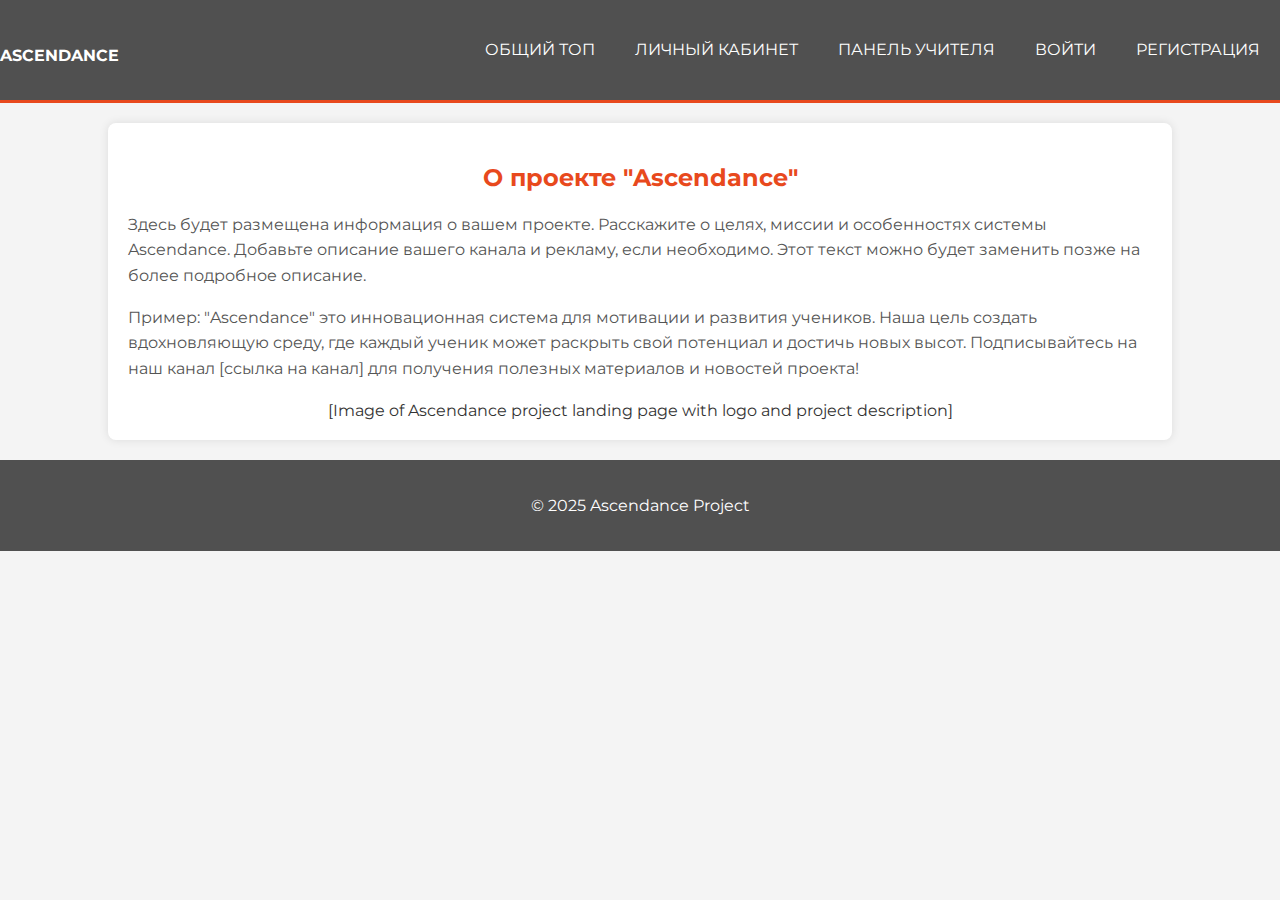
<file: index.html>
<!DOCTYPE html>
<html lang="ru">
<head>
    <meta charset="UTF-8">
    <meta name="viewport" content="width=device-width, initial-scale=1.0">
    <title>Ascendance Project</title>
    <link rel="stylesheet" href="styles.css">
</head>
<body>
    <header>
        <h1><a href="?page=index">Ascendance</a></h1>
        <nav>
            <ul>
                <li><a href="?page=top">Общий Топ</a></li>
                <li><a href="?page=student_panel">Личный кабинет</a></li>
                <li><a href="?page=teacher_panel">Панель Учителя</a></li>
                <li><a href="?page=login">Войти</a></li>
                <li><a href="?page=register">Регистрация</a></li>
            </ul>
        </nav>
    </header>

    <section id="main-content" class="container">
        <h2>О проекте "Ascendance"</h2>
        <p>Здесь будет размещена информация о вашем проекте. Расскажите о целях, миссии и особенностях системы Ascendance. Добавьте описание вашего канала и рекламу, если необходимо. Этот текст можно будет заменить позже на более подробное описание.</p>
        <p>Пример: "Ascendance" это инновационная система для мотивации и развития учеников. Наша цель создать вдохновляющую среду, где каждый ученик может раскрыть свой потенциал и достичь новых высот. Подписывайтесь на наш канал [ссылка на канал] для получения полезных материалов и новостей проекта!</p>
        <div class="image-container">
            [Image of Ascendance project landing page with logo and project description]
        </div>
    </section>

    <footer>
        <p>© 2025 Ascendance Project</p>
    </footer>
</body>
</html>
</file>
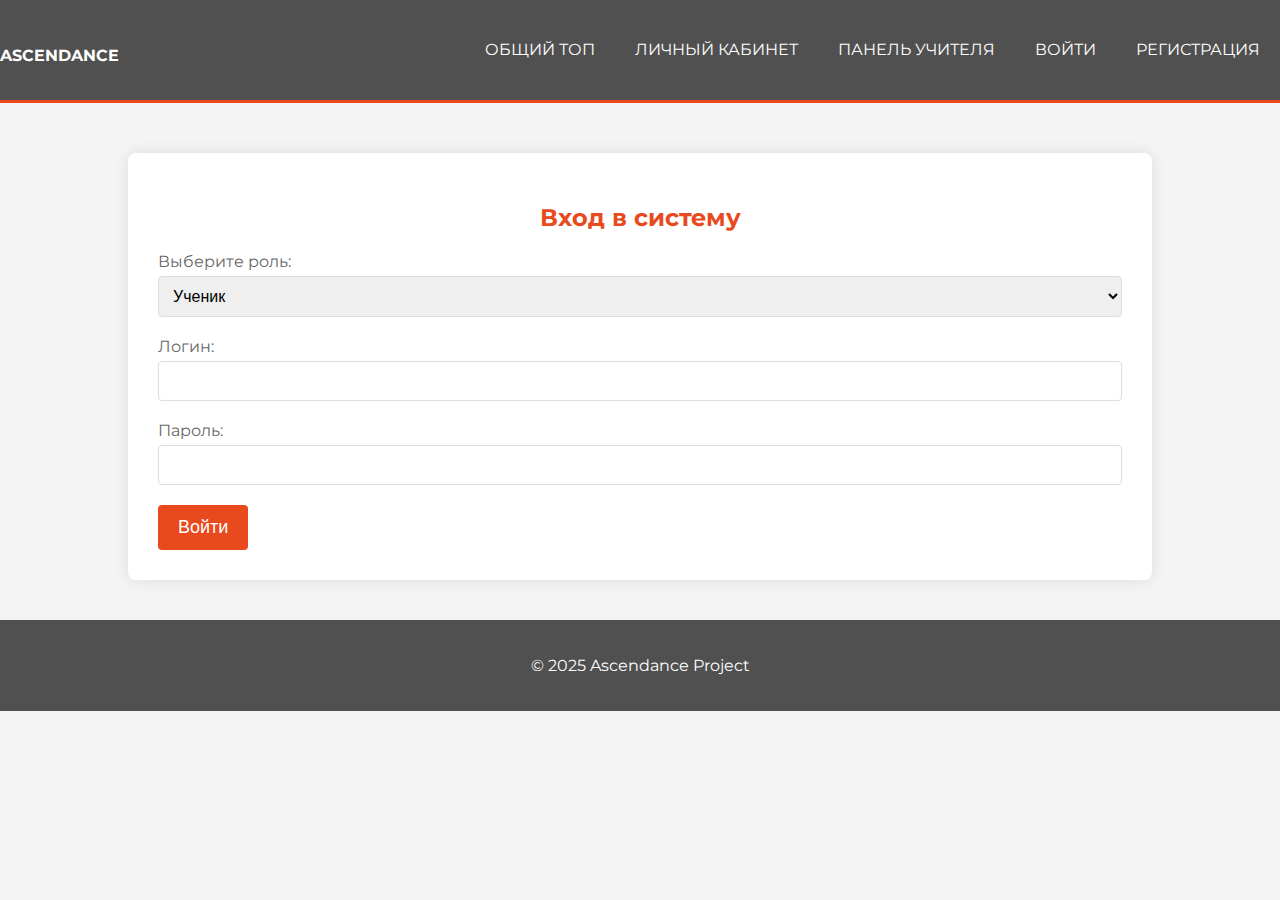
<file: login.html>
<!DOCTYPE html>
<html lang="ru">
<head>
    <meta charset="UTF-8">
    <meta name="viewport" content="width=device-width, initial-scale=1.0">
    <title>Вход в Ascendance</title>
    <link rel="stylesheet" href="styles.css">
</head>
<body>
    <header>
        <h1><a href="?page=index">Ascendance</a></h1>
        <nav>
            <ul>
                <li><a href="?page=top">Общий Топ</a></li>
                <li><a href="?page=student_panel">Личный кабинет</a></li>
                <li><a href="?page=teacher_panel">Панель Учителя</a></li>
                <li><a href="?page=login">Войти</a></li>
                <li><a href="?page=register">Регистрация</a></li>
            </ul>
        </nav>
    </header>

    <section class="container">
        <form id="loginForm">
            <h2>Вход в систему</h2>
            <div class="form-group">
                <label for="role">Выберите роль:</label>
                <select id="role" name="role">
                    <option value="student">Ученик</option>
                    <option value="teacher">Учитель</option>
                </select>
            </div>
            <div class="form-group teacher-fields" style="display: none;">
                <label for="lastName">Фамилия:</label>
                <input type="text" id="lastName" name="lastName">
            </div>
             <div class="form-group teacher-fields" style="display: none;">
                <label for="firstName">Имя:</label>
                <input type="text" id="firstName" name="firstName">
            </div>
            <div class="form-group teacher-fields" style="display: none;">
                <label for="middleName">Отчество:</label>
                <input type="text" id="middleName" name="middleName">
            </div>
            <div class="form-group">
                <label for="login">Логин:</label>
                <input type="text" id="login" name="login" required>
            </div>
            <div class="form-group">
                <label for="password">Пароль:</label>
                <input type="password" id="password" name="password" required>
            </div>
            <button type="submit" class="button-primary">Войти</button>
             <div id="loginMessage" class="message" style="display:none; margin-top: 10px;"></div>
        </form>
    </section>

    <footer>
        <p>© 2025 Ascendance Project</p>
    </footer>

    <script>
        document.getElementById('role').addEventListener('change', function() {
            var teacherFields = document.querySelectorAll('.teacher-fields');
            if (this.value === 'teacher') {
                teacherFields.forEach(field => field.style.display = 'block');
            } else {
                teacherFields.forEach(field => field.style.display = 'none');
            }
        });

        document.getElementById('loginForm').addEventListener('submit', function(event) {
            event.preventDefault();
            var formData = new FormData(this);
            var role = formData.get('role');
            var login = formData.get('login');
            var password = formData.get('password');
            var firstName = formData.get('firstName'); // Получаем имя учителя
            var lastName = formData.get('lastName'); // Получаем фамилию учителя
            var middleName = formData.get('middleName'); // Получаем отчество учителя

            var payload = {
                role: role,
                login: login,
                password: password,
                firstName: firstName, // Передаем имя учителя
                lastName: lastName, // Передаем фамилию учителя
                middleName: middleName // Передаем отчество учителя
            };

            google.script.run
                .withSuccessHandler(function(response) {
                    var messageDiv = document.getElementById('loginMessage');
                    messageDiv.textContent = response.message;
                    messageDiv.style.display = 'block';
                    if (response.success) {
                        if (response.role === 'teacher') {
                            // *** Сохраняем ФИО учителя в localStorage при успешном входе учителя
                            localStorage.setItem('teacherFullName', response.teacherName);
                            window.location.href = '?page=teacher_panel';
                        } else {
                            window.location.href = '?page=student_panel&login=' + login;
                        }
                    }
                })
                .withFailureHandler(function(err) {
                    var messageDiv = document.getElementById('loginMessage');
                    messageDiv.textContent = "Ошибка входа: " + err.message;
                    messageDiv.style.display = 'block';
                    console.error(err);
                })
                .loginUser(payload);
        });
    </script>
</body>
</html>
</file>
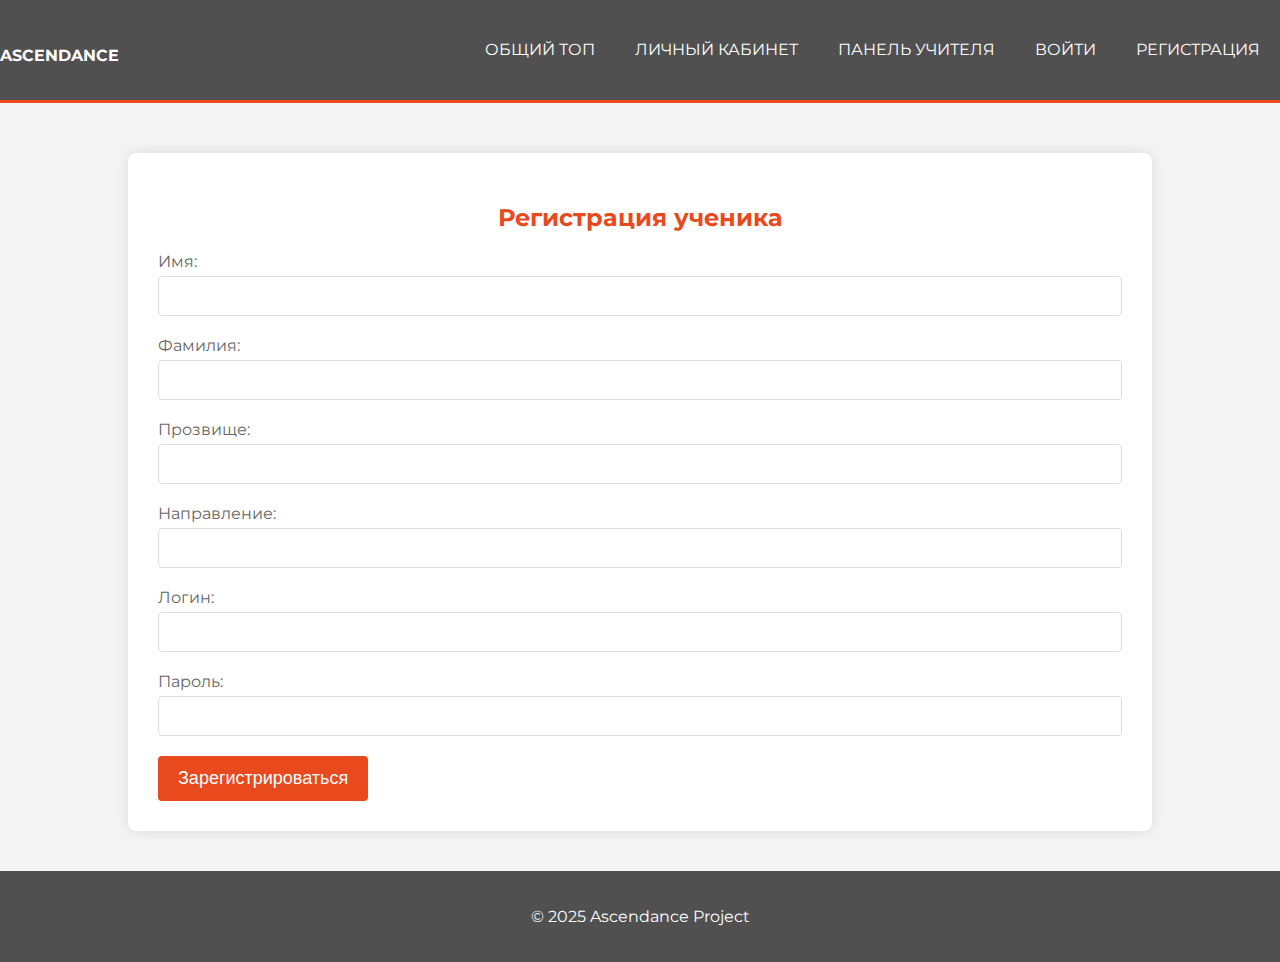
<file: register.html>
<!DOCTYPE html>
<html lang="ru">
<head>
    <meta charset="UTF-8">
    <meta name="viewport" content="width=device-width, initial-scale=1.0">
    <title>Регистрация в Ascendance</title>
    <link rel="stylesheet" href="styles.css">
</head>
<body>
    <header>
        <h1><a href="?page=index">Ascendance</a></h1>
        <nav>
            <ul>
                <li><a href="?page=top">Общий Топ</a></li>
                <li><a href="?page=student_panel">Личный кабинет</a></li>
                <li><a href="?page=teacher_panel">Панель Учителя</a></li>
                <li><a href="?page=login">Войти</a></li>
                <li><a href="?page=register">Регистрация</a></li>
            </ul>
        </nav>
    </header>

    <section class="container">
        <form id="registerForm">
            <h2>Регистрация ученика</h2>
            <div class="form-group">
                <label for="firstName">Имя:</label>
                <input type="text" id="firstName" name="firstName" required>
            </div>
            <div class="form-group">
                <label for="lastName">Фамилия:</label>
                <input type="text" id="lastName" name="lastName" required>
            </div>
            <div class="form-group">
                <label for="nickname">Прозвище:</label>
                <input type="text" id="nickname" name="nickname">
            </div>
            <div class="form-group">
                <label for="specialization">Направление:</label>
                <input type="text" id="specialization" name="specialization">
            </div>
            <div class="form-group">
                <label for="login">Логин:</label>
                <input type="text" id="login" name="login" required>
            </div>
            <div class="form-group">
                <label for="password">Пароль:</label>
                <input type="password" id="password" name="password" required>
            </div>
            <button type="submit" class="button-primary">Зарегистрироваться</button>
            <div id="registerMessage" class="message" style="display:none; margin-top: 10px;"></div>
        </form>
    </section>

    <footer>
        <p>© 2025 Ascendance Project</p>
    </footer>

    <script>
        document.getElementById('registerForm').addEventListener('submit', function(event) {
            event.preventDefault();
            var formData = new FormData(this);
            google.script.run
                .withSuccessHandler(function(response) {
                    var messageDiv = document.getElementById('registerMessage');
                    messageDiv.textContent = response.message;
                    messageDiv.style.display = 'block';
                    if (response.success) {
                        alert(response.message + ' Теперь вы можете войти, используя свой логин и пароль.');
                        window.location.href = '?page=login'; // Перенаправляем на страницу входа
                    }
                })
                .withFailureHandler(function(error) {
                    var messageDiv = document.getElementById('registerMessage');
                    messageDiv.textContent = "Ошибка регистрации: " + error.message;
                    messageDiv.style.display = 'block';
                    console.error(error);
                })
                .registerUser(Object.fromEntries(formData));
        });
    </script>
</body>
</html>
</file>
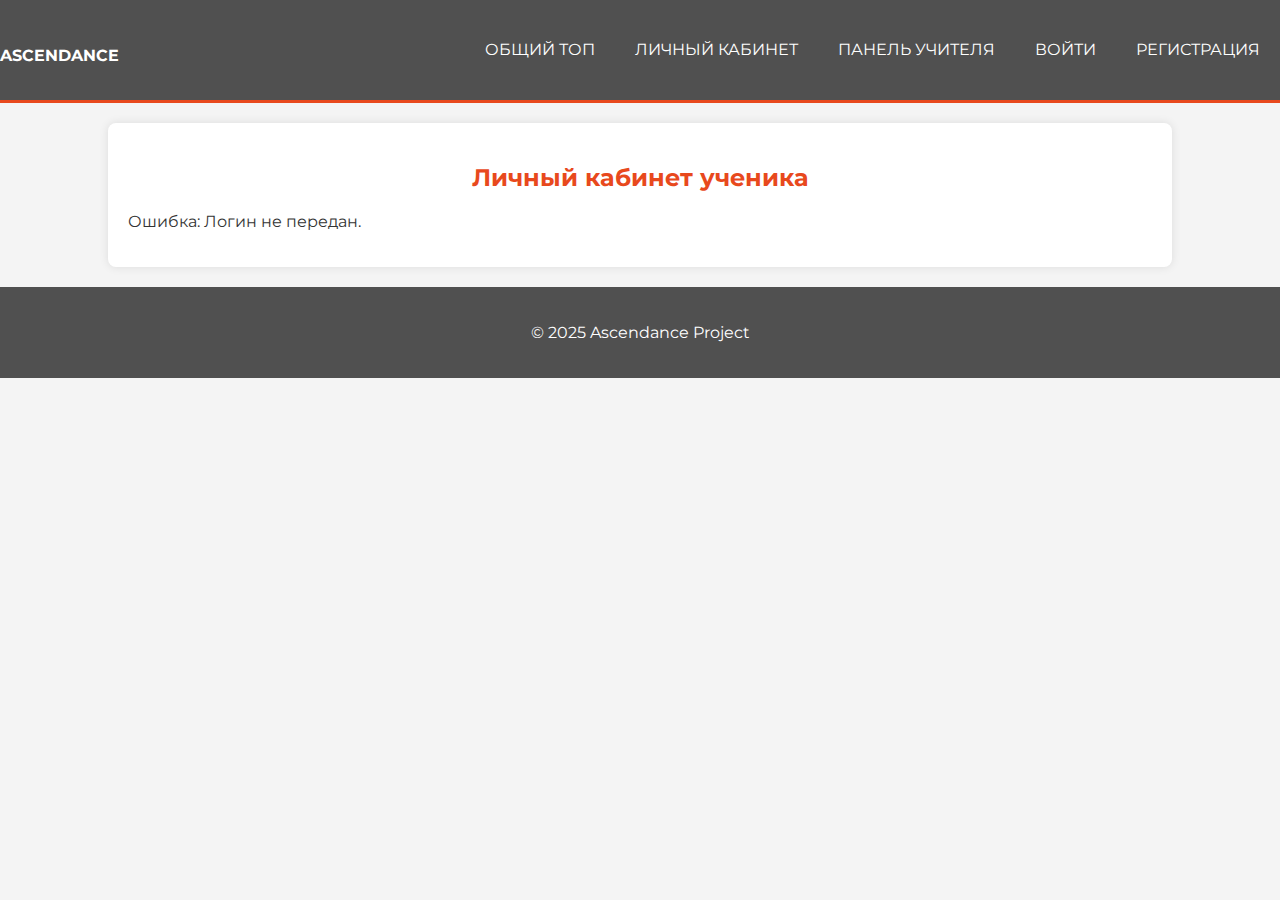
<file: student_panel.html>
<!DOCTYPE html>
<html lang="ru">
<head>
    <meta charset="UTF-8">
    <meta name="viewport" content="width=device-width, initial-scale=1.0">
    <title>Личный кабинет Ascendance</title>
    <link rel="stylesheet" href="styles.css">
</head>
<body>
    <header>
        <h1><a href="?page=index">Ascendance</a></h1>
        <nav>
            <ul>
                <li><a href="?page=top">Общий Топ</a></li>
                <li><a href="?page=student_panel">Личный кабинет</a></li>
                <li><a href="?page=teacher_panel">Панель Учителя</a></li>
                <li><a href="?page=login">Войти</a></li>
                <li><a href="?page=register">Регистрация</a></li>
            </ul>
        </nav>
    </header>

    <section id="student-panel" class="container">
        <h2>Личный кабинет ученика</h2>
        <div id="studentProfile">
            <p><strong>ID:</strong> <span id="userId"></span></p>
            <p><strong>Имя:</strong> <span id="firstName"></span></p>
            <p><strong>Фамилия:</strong> <span id="lastName"></span></p>
            <p><strong>Прозвище:</strong> <span id="nickname"></span></p>
            <p><strong>Специализация:</strong> <span id="specialization"></span></p>
            <p><strong>Общий рейтинг:</strong> <span id="overallRating"></span></p>
            <p><strong>Ранг:</strong> <span id="rank"></span></p>
        </div>
    </section>

    <footer>
        <p>© 2025 Ascendance Project</p>
    </footer>

    <script>
        document.addEventListener('DOMContentLoaded', function() {
            const params = new URLSearchParams(window.location.search);
            const login = params.get('login');

            if (login) {
                google.script.run
                    .withSuccessHandler(displayStudentProfile)
                    .getStudentProfile(login);
            } else {
                document.getElementById('studentProfile').innerHTML = '<p>Ошибка: Логин не передан.</p>';
            }
        });

        function displayStudentProfile(profile) {
            if (profile) {
                document.getElementById('userId').textContent = profile.userId;
                document.getElementById('firstName').textContent = profile.firstName;
                document.getElementById('lastName').textContent = profile.lastName;
                document.getElementById('nickname').textContent = profile.nickname;
                document.getElementById('specialization').textContent = profile.specialization;
                document.getElementById('overallRating').textContent = profile.overallRating;
                document.getElementById('rank').textContent = profile.rank;
            } else {
                document.getElementById('studentProfile').innerHTML = '<p>Профиль ученика не найден.</p>';
            }
        }
    </script>
</body>
</html>
</file>
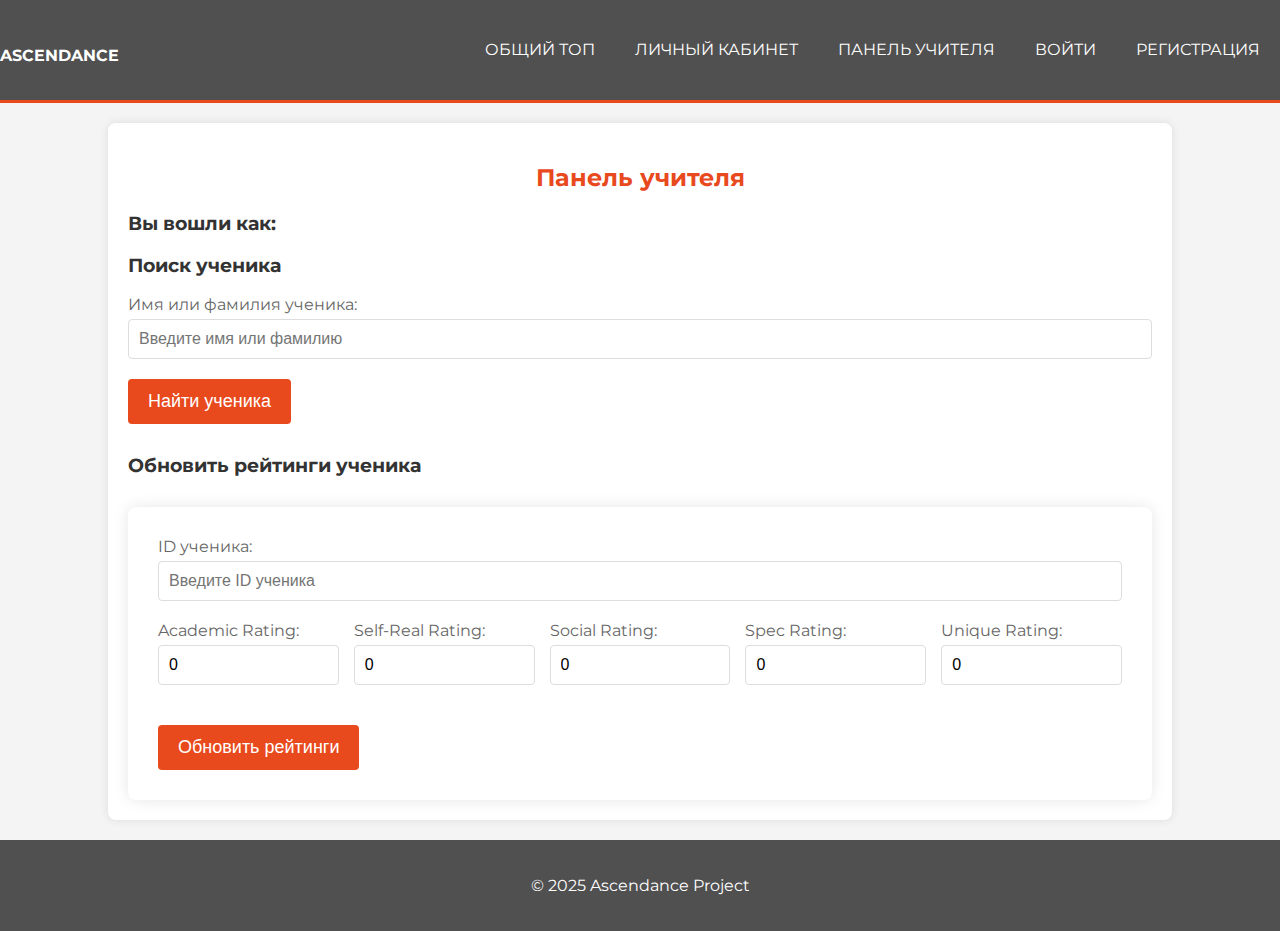
<file: teacher_panel.html>
<!DOCTYPE html>
<html lang="ru">
<head>
    <meta charset="UTF-8">
    <meta name="viewport" content="width=device-width, initial-scale=1.0">
    <title>Панель учителя Ascendance</title>
    <link rel="stylesheet" href="styles.css">
</head>
<body>
    <header>
        <h1><a href="?page=index">Ascendance</a></h1>
        <nav>
            <ul>
                <li><a href="?page=top">Общий Топ</a></li>
                <li><a href="?page=student_panel">Личный кабинет</a></li>
                <li><a href="?page=teacher_panel">Панель Учителя</a></li>
                <li><a href="?page=login">Войти</a></li>
                <li><a href="?page=register">Регистрация</a></li>
            </ul>
        </nav>
    </header>

    <section id="teacher-panel" class="container">
        <h2>Панель учителя</h2>

        <div class="teacher-info"> <!- -  Блок для информации об учителе -->
            <h3>Вы вошли как: <span id="teacherFullName"></span></h3> <!- -  Поле для ФИО учителя -->
        </div>

        <div class="search-student">
            <h3>Поиск ученика</h3>
            <div class="form-group">
                <label for="studentName">Имя или фамилия ученика:</label>
                <input type="text" id="studentName" name="studentName" placeholder="Введите имя или фамилию">
            </div>
            <button onclick="findStudentByName()" class="button-primary">Найти ученика</button>
            <div id="searchResult"></div>
        </div>

        <div class="update-ratings" style="margin-top: 30px;">
            <h3>Обновить рейтинги ученика</h3>
            <form id="updateRatingsForm">
                <div class="form-group">
                    <label for="studentId">ID ученика:</label>
                    <input type="text" id="studentId" name="studentId" required placeholder="Введите ID ученика">
                </div>
                <div class="rating-inputs">
                    <div class="form-group">
                        <label for="academicRating">Academic Rating:</label>
                        <input type="number" id="academicRating" name="academicRating" value="0">
                    </div>
                    <div class="form-group">
                        <label for="selfRealRating">Self-Real Rating:</label>
                        <input type="number" id="selfRealRating" name="selfRealRating" value="0">
                    </div>
                    <div class="form-group">
                        <label for="socialRating">Social Rating:</label>
                        <input type="number" id="socialRating" name="socialRating" value="0">
                    </div>
                    <div class="form-group">
                        <label for="specRating">Spec Rating:</label>
                        <input type="number" id="specRating" name="specRating" value="0">
                    </div>
                    <div class="form-group">
                        <label for="uniqueRating">Unique Rating:</label>
                        <input type="number" id="uniqueRating" name="uniqueRating" value="0">
                    </div>
                </div>
                <button type="submit" class="button-primary">Обновить рейтинги</button>
                <div id="updateMessage" class="message" style="display:none; margin-top: 10px;"></div>
            </form>
        </div>
    </section>

    <footer>
        <p>© 2025 Ascendance Project</p>
    </footer>

    <script>
        // *** Получаем имя учителя из localStorage при загрузке страницы
        document.addEventListener('DOMContentLoaded', function() {
            var teacherFullName = localStorage.getItem('teacherFullName');
            if (teacherFullName) {
                document.getElementById('teacherFullName').textContent = teacherFullName;
            }
        });


        function findStudentByName() {
            var studentName = document.getElementById('studentName').value;
            if (!studentName) {
                alert('Пожалуйста, введите имя или фамилию ученика для поиска.');
                return;
            }
            google.script.run
                .withSuccessHandler(displaySearchResults)
                .getStudentByName(studentName);
        }

        function displaySearchResults(students) {
            var searchResultDiv = document.getElementById('searchResult');
            searchResultDiv.innerHTML = ''; // Очищаем предыдущие результаты
            if (students.length === 0) {
                searchResultDiv.textContent = 'Ученики не найдены.';
            } else {
                var ul = document.createElement('ul');
                students.forEach(function(student) {
                    var li = document.createElement('li');
                    li.textContent = student.lastName + ' ' + student.firstName + ' (' + student.nickname + '), ID: ' + student.userId + ', Ранг: ' + student.rank;
                    li.onclick = function() {
                        document.getElementById('studentId').value = student.userId; // Заполняем ID ученика в форму
                    };
                    ul.appendChild(li);
                });
                searchResultDiv.appendChild(ul);
            }
        }


        document.getElementById('updateRatingsForm').addEventListener('submit', function(event) {
            event.preventDefault();
            var formData = new FormData(this);
            var studentId = formData.get('studentId');
            var ratings = {
                academicRating: Number(formData.get('academicRating')),
                selfRealRating: Number(formData.get('selfRealRating')),
                socialRating: Number(formData.get('socialRating')),
                specRating: Number(formData.get('specRating')),
                uniqueRating: Number(formData.get('uniqueRating'))
            };

            // *** Получаем ФИО учителя из localStorage
            var teacherName = localStorage.getItem('teacherFullName');

            google.script.run
                .withSuccessHandler(function(response) {
                    var messageDiv = document.getElementById('updateMessage');
                    messageDiv.textContent = response.message;
                    messageDiv.style.display = 'block';
                    if (response.success) {
                        alert(response.message); // Выводим сообщение об успехе
                        document.getElementById('updateRatingsForm').reset(); // Очищаем форму
                    }
                })
                .withFailureHandler(function(error) {
                    var messageDiv = document.getElementById('updateMessage');
                    messageDiv.textContent = "Ошибка обновления рейтингов: " + error.message;
                    messageDiv.style.display = 'block';
                    console.error(error);
                })
                .updateStudentRatings(studentId, ratings, teacherName); // <---- Передаем teacherName в функцию
        });
    </script>
</body>
</html>
</file>
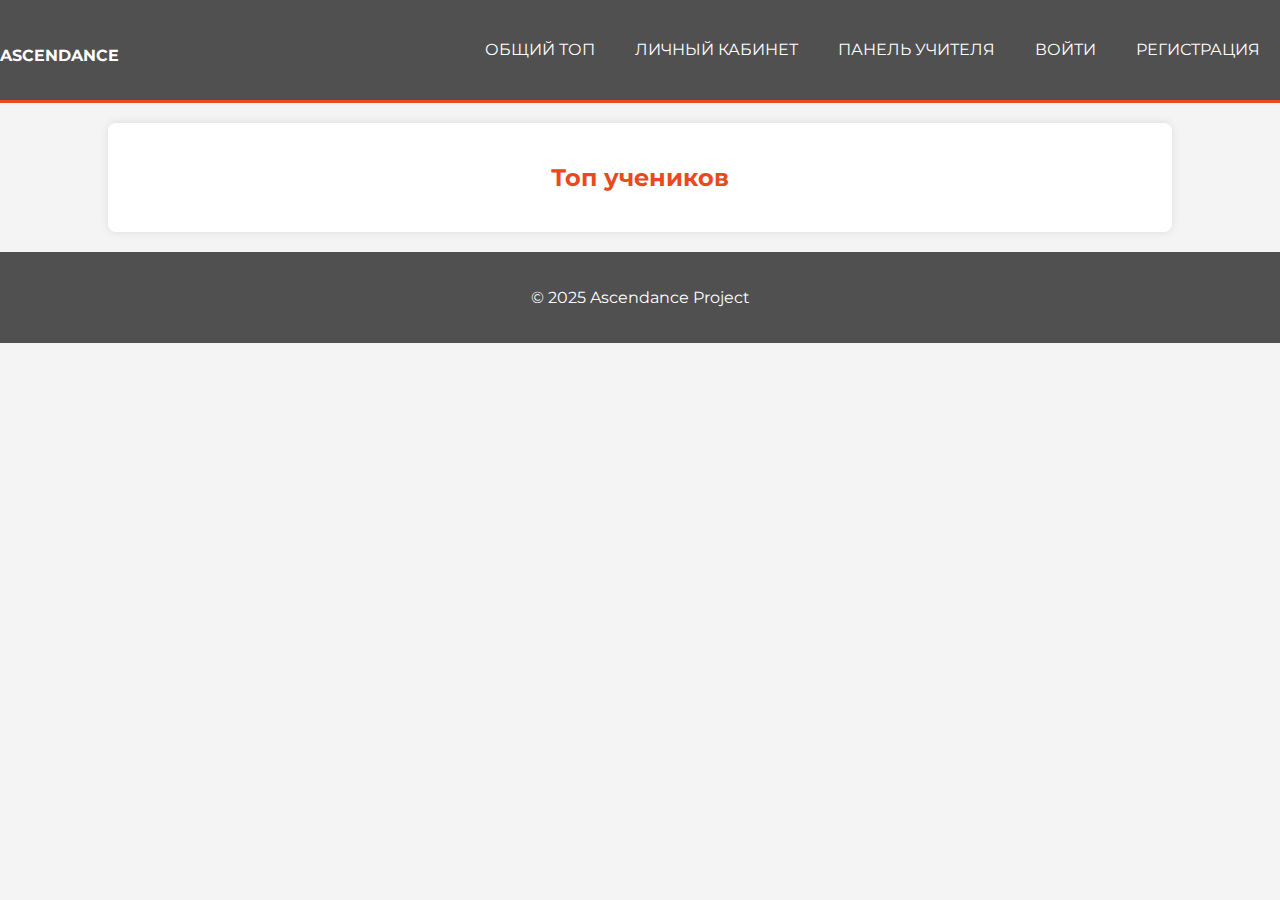
<file: top.html>
<!DOCTYPE html>
<html lang="ru">
<head>
    <meta charset="UTF-8">
    <meta name="viewport" content="width=device-width, initial-scale=1.0">
    <title>Топ учеников Ascendance</title>
    <link rel="stylesheet" href="styles.css">
</head>
<body>
    <header>
        <h1><a href="?page=index">Ascendance</a></h1>
        <nav>
            <ul>
                <li><a href="?page=top">Общий Топ</a></li>
                <li><a href="?page=student_panel">Личный кабинет</a></li>
                <li><a href="?page=teacher_panel">Панель Учителя</a></li>
                <li><a href="?page=login">Войти</a></li>
                <li><a href="?page=register">Регистрация</a></li>
            </ul>
        </nav>
    </header>

    <section id="top-users" class="container">
        <h2>Топ учеников</h2>
        <div id="topUsersList">
            <ul id="topUsersUl">
                </ul>
        </div>
    </section>

    <footer>
        <p>© 2025 Ascendance Project</p>
    </footer>

    <script>
        document.addEventListener('DOMContentLoaded', function() {
            google.script.run
                .withSuccessHandler(displayTopUsers)
                .getTopUsers();
        });

        function displayTopUsers(users) {
            var topUsersList = document.getElementById('topUsersUl');
            topUsersList.innerHTML = ''; // Очищаем предыдущий список

            if (users.length === 0) {
                topUsersList.innerHTML = '<li>Топ учеников пока пуст.</li>';
            } else {
                users.forEach(function(user, index) {
                    var li = document.createElement('li');
                    li.textContent = (index + 1) + ". " + user.lastName + ", Рейтинг: " + user.overallRating + ", Ранг: " + user.rank;
                    topUsersList.appendChild(li);
                });
            }
        }
    </script>
</body>
</html>
</file>
<file: styles.css>
/* styles.css */
@import url('https://fonts.googleapis.com/css2?family=Montserrat:wght@400;700&display=swap');

body {
    font-family: 'Montserrat', sans-serif; /* Используем шрифт Montserrat */
    margin: 0;
    padding: 0;
    background-color: #f4f4f4; /* Светло-серый фон тела документа */
    color: #333; /* Темно-серый цвет основного текста */
}

.container {
    width: 80%;
    margin: auto;
    overflow: hidden;
    padding: 20px;
}

header {
    background: #505050; /* Темно-серый фон шапки */
    color: white; /* Белый текст в шапке */
    padding-top: 30px;
    min-height: 70px;
    border-bottom: #e8491d 3px solid; /* Оранжево-красная полоса снизу шапки */
}

header a {
    color: white; /* Белые ссылки в шапке */
    text-decoration: none;
    text-transform: uppercase;
    font-size: 16px;
}

header h1 {
    float: left;
    margin: 0;
    padding: 0;
}

header nav {
    float: right;
    margin-top: 10px;
}

header li {
    float: left;
    display: inline;
    padding: 0 20px 0 20px;
}

header nav ul {
    margin: 0;
    padding: 0;
    list-style: none;
}

/* Стили для секции main-content */
#main-content {
    background-color: #fff; /* Белый фон основного контента */
    padding: 20px;
    border-radius: 8px;
    box-shadow: 0 0 10px rgba(0,0,0,0.1);
    margin-top: 20px;
}

#main-content h2 {
    color: #e8491d; /* Оранжево-красный цвет заголовков секции */
}

#main-content p {
    line-height: 1.6em;
    color: #555; /* Темно-серый цвет параграфов основного контента */
}

/* Стили для image-container (если необходимо) */
.image-container {
    margin-top: 20px;
    text-align: center; /* Выравнивание изображения по центру */
}

.image-container img {
    max-width: 100%; /* Максимальная ширина изображения 100% от контейнера */
    height: auto; /* Автоматическая высота для сохранения пропорций */
    border-radius: 8px; /* Скругление углов изображения */
    box-shadow: 0 0 5px rgba(0,0,0,0.2); /* Легкая тень для изображения */
}


/* Стили для формы входа и регистрации */
section.container form {
    background: #fff; /* Белый фон форм */
    padding: 30px;
    border-radius: 8px;
    box-shadow: 0 0 15px rgba(0,0,0,0.1);
    margin-top: 30px;
}

section.container h2 {
    text-align: center;
    color: #e8491d; /* Оранжево-красный цвет заголовков форм */
}

.form-group {
    margin-bottom: 20px;
}

.form-group label {
    display: block;
    margin-bottom: 5px;
    color: #666; /* Темно-серый цвет меток полей форм */
}

.form-group input[type="text"],
.form-group input[type="password"],
.form-group input[type="number"],
.form-group select {
    width: 100%;
    padding: 10px;
    border: 1px solid #ddd; /* Светло-серая граница полей ввода */
    border-radius: 4px;
    box-sizing: border-box; /* Чтобы padding не увеличивал общую ширину */
    font-size: 16px;
}

.button-primary {
    background-color: #e8491d; /* Оранжево-красный цвет основных кнопок */
    color: white; /* Белый текст на основных кнопках */
    padding: 12px 20px;
    border: none;
    border-radius: 4px;
    cursor: pointer;
    font-size: 18px;
    transition: background-color 0.3s ease;
}

.button-primary:hover {
    background-color: #c53b17; /* Более темный оранжево-красный цвет при наведении */
}

footer {
    background: #505050; /* Темно-серый фон подвала */
    color: white; /* Белый текст в подвале */
    text-align: center;
    padding: 20px;
    margin-top: 20px;
}

/* Стили для панели учителя и личного кабинета */
#teacher-panel, #student-panel, #top-users {
    background-color: #fff; /* Белый фон панелей и топа */
    padding: 20px;
    border-radius: 8px;
    box-shadow: 0 0 10px rgba(0,0,0,0.1);
    margin-top: 20px;
}

#teacher-panel h2, #student-panel h2, #top-users h2 {
    color: #e8491d; /* Оранжево-красный цвет заголовков панелей и топа */
    margin-bottom: 20px;
}

/* Дополнительные стили для рейтинга и ранга (если нужно) */
.rating-inputs {
    display: grid;
    grid-template-columns: repeat(auto-fit, minmax(150px, 1fr)); /* Адаптивная колоночная сетка */
    gap: 15px; /* Расстояние между элементами сетки */
    margin-bottom: 20px;
}


/* Стили для сообщений об успехе/ошибке */
.message {
    margin-top: 15px;
    padding: 10px;
    border-radius: 4px;
}

.message.success {
    background-color: #d4edda; /* Светло-зеленый фон для сообщений об успехе */
    color: #155724; /* Темно-зеленый текст для сообщений об успехе */
    border: 1px solid #c3e6cb; /* Светло-зеленая граница для сообщений об успехе */
}

.message.error {
    background-color: #f8d7da; /* Светло-красный фон для сообщений об ошибке */
    color: #721c24; /* Темно-красный текст для сообщений об ошибке */
    border: 1px solid #f5c6cb; /* Светло-красная граница для сообщений об ошибке */
}

/* Стили для списка учеников в панели учителя и топе */
#searchResult ul, #topUsersList ul {
    list-style: none;
    padding: 0;
}

#searchResult li, #topUsersList li {
    padding: 10px;
    margin-bottom: 5px;
    background-color: #f9f9f9; /* Чуть более темный светло-серый фон для элементов списка */
    border-left: 3px solid #e8491d; /* Оранжево-красная полоса слева от элементов списка */
    border-radius: 4px;
    cursor: pointer;
    transition: background-color 0.3s ease;
}

#searchResult li:hover, #topUsersList li:hover {
    background-color: #eaeaea; /* Еще более темный светло-серый фон при наведении на элементы списка */
}

#searchResult li span, #topUsersList li span {
    font-weight: bold;
    color: #e8491d; /* Оранжево-красный цвет для выделения важных данных, например, ID */
}

/* Адаптивность для мобильных устройств */
@media(max-width: 768px) {
    header nav {
        float: none;
        text-align: center;
    }
    header li {
        float: none;
        display: block;
        text-align: center;
    }
    .container {
        width: 95%;
        padding: 10px;
    }
    /* Адаптивность для rating-inputs, если необходимо */
    .rating-inputs {
        grid-template-columns: 1fr; /* В одну колонку на маленьких экранах */
    }
}
</file>
